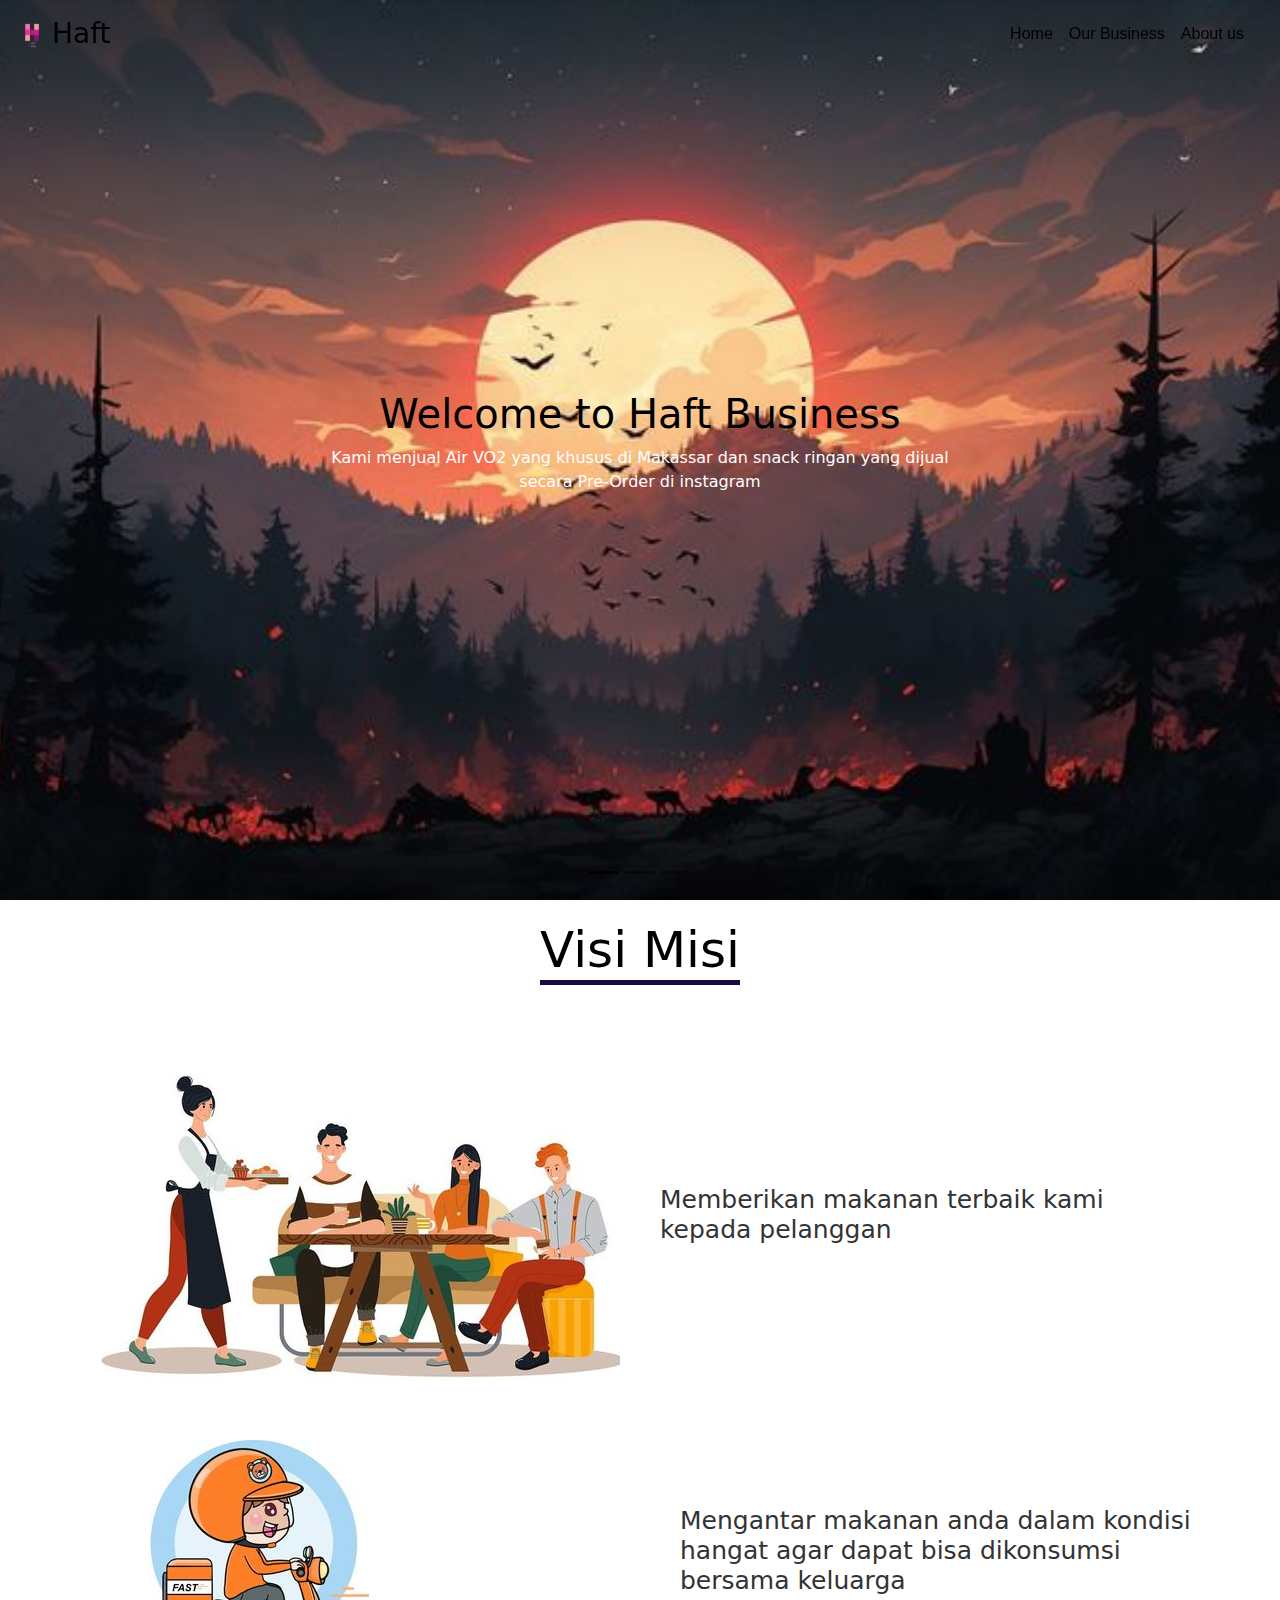
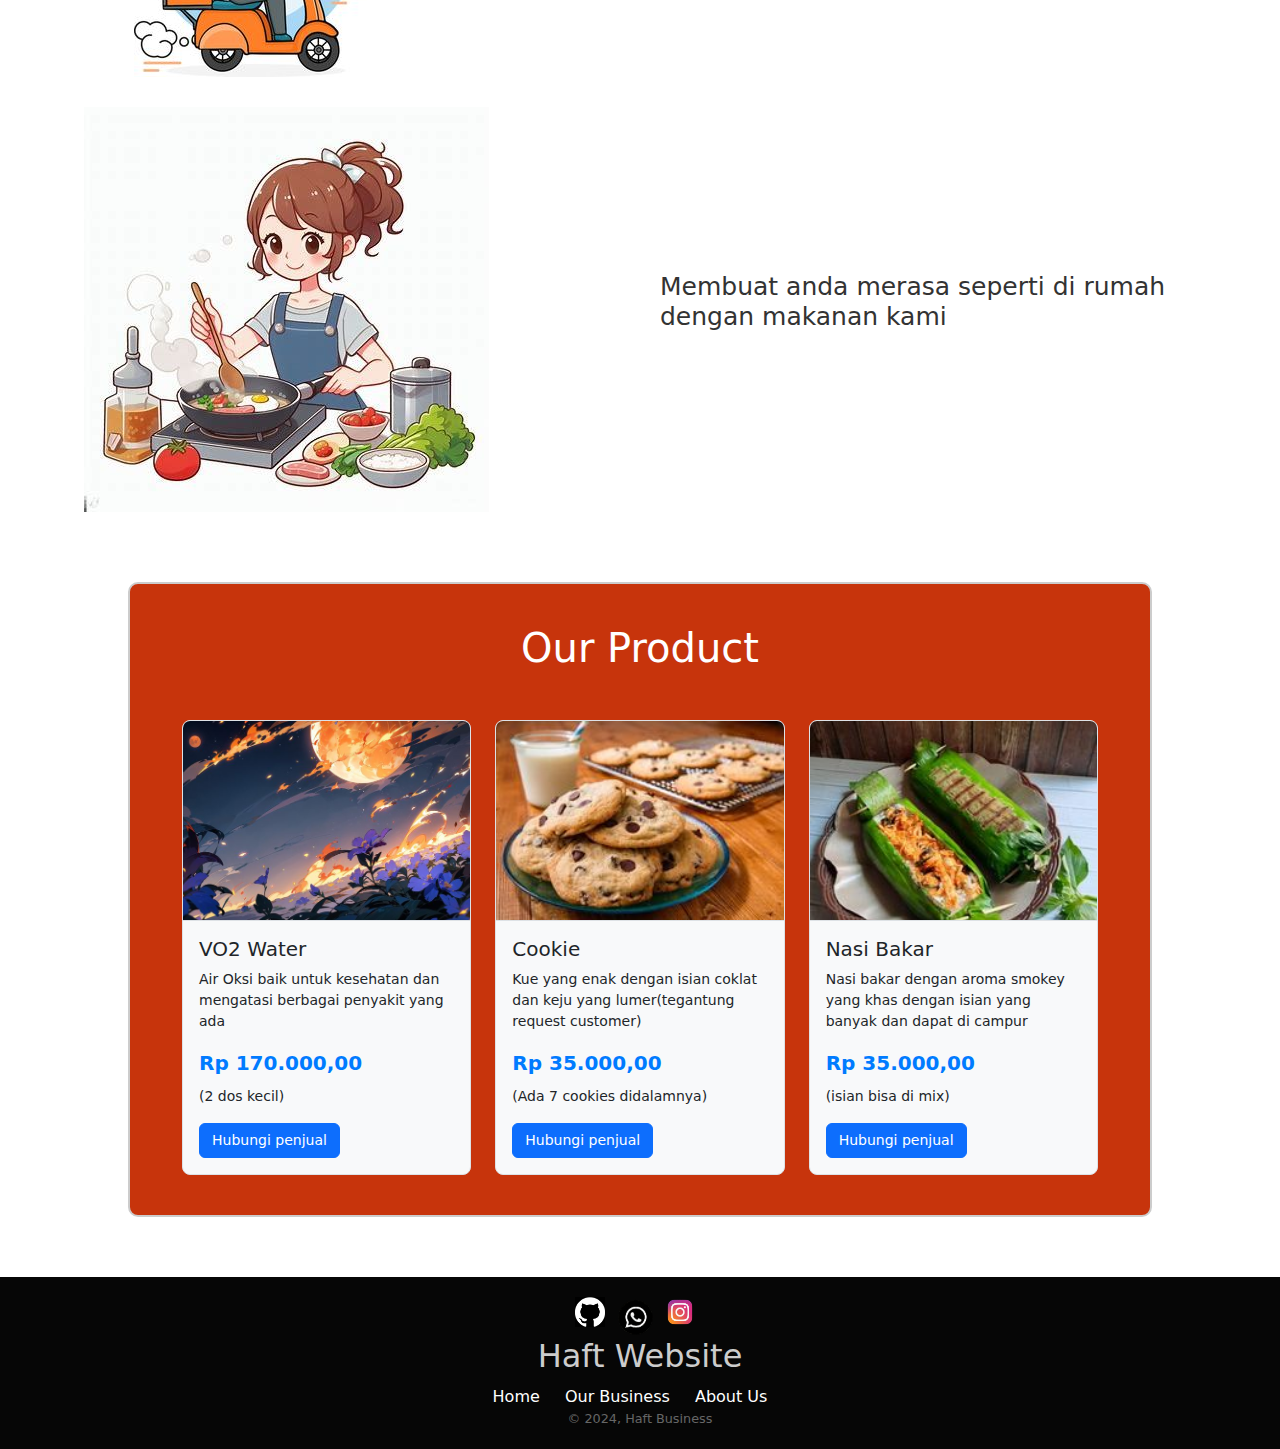
<file: index.html>
<!DOCTYPE html>
<html lang="en">
<head>
    <meta charset="UTF-8">
    <meta name="viewport" content="width=device-width, initial-scale=1.0">
    <title>HaFT Business</title>
    <link href="https://cdn.jsdelivr.net/npm/bootstrap@5.3.3/dist/css/bootstrap.min.css" rel="stylesheet" integrity="sha384-QWTKZyjpPEjISv5WaRU9OFeRpok6YctnYmDr5pNlyT2bRjXh0JMhjY6hW+ALEwIH" crossorigin="anonymous">
    <link rel="stylesheet" href="style.css">
</head>
<body>
  <!-- Navbat -->
<section class="head">
  <nav class="navbar fixed-top navbar-expand-lg navbar-dark">
    <div class="container-fluid">
      <img src="image/Haft-removebg-preview.png" alt="Haft" width="40px" height="50px">
      <a class="navbar-brand me-auto" href="index.html">Haft</a>
      <button class="navbar-toggler" type="button" data-bs-toggle="offcanvas" data-bs-target="#offcanvasNavbar" aria-controls="offcanvasNavbar">
        <span class="navbar-toggler-icon"></span>
      </button>
      <div class="offcanvas offcanvas-start" tabindex="-1" id="offcanvasNavbar" aria-labelledby="offcanvasNavbarLabel">
        <div class="offcanvas-header">
          <h5 class="offcanvas-title" id="offcanvasNavbarLabel">Menu</h5>
          <button type="button" class="btn-close" data-bs-dismiss="offcanvas" aria-label="Close"></button>
        </div>
        <div class="offcanvas-body">
          <ul class="navbar-nav justify-content-end flex-grow-1 pe-3">
            <li class="nav-item">
              <a class="nav-link active" aria-current="page" href="index.html">Home</a>
            </li>
            <li class="nav-item">
              <a class="nav-link active" href="Business.html">Our Business</a>
            </li>
            <li class="nav-item">
              <a class="nav-link active" href="about.html">About us</a>
            </li>
          </ul>
        </div>
      </div>
    </div>
  </nav>
</section>
  <!-- End Navbar -->

  <!-- Background Carousel -->
  <div id="carouselExampleAutoplaying" class="carousel slide" data-bs-ride="carousel">
    <div id="carouselExampleDark" class="carousel carousel-dark slide">
    <div class="carousel-indicators">
      <button type="button" data-bs-target="#carouselExampleDark" data-bs-slide-to="0" class="active" aria-current="true" aria-label="Slide 1"></button>
      <button type="button" data-bs-target="#carouselExampleDark" data-bs-slide-to="1" aria-label="Slide 2"></button>
      <button type="button" data-bs-target="#carouselExampleDark" data-bs-slide-to="2" aria-label="Slide 3"></button>
    </div>
    <div class="carousel-inner">
      <div class="carousel-item active"data-bs-interval="5000">
        <img src="image/wallpaper.jpeg" class="d-block w-100" >
        <div class="carousel-caption d-none d-md-block"></div>
        <div class="in-middle">
          <h1 class="text-black">Welcome to Haft Business</h1>
          <p class="text-white">Kami menjual Air VO2 yang khusus di Makassar dan snack ringan yang dijual secara Pre-Order di instagram</p>
        </div>
      </div>
      <div class="carousel-item" data-bs-interval="5000">
        <img src="image/download.jpeg" class="d-block w-100" >
        <div class="carousel-caption d-none d-md-block"></div>
        <div class="in-middle">
          <h1>Welcome to Haft Business</h1>
          <p>Kami menjual Air VO2 yang khusus di Makassar dan snack ringan yang dijual secara Pre-Order di instagram</p>
        </div>
      </div>
      <div class="carousel-item" data-bs-interval="5000">
        <img src="image/download (1).jpeg" class="d-block w-100">
        <div class="carousel-caption d-none d-md-block"></div>
        <div class="in-middle">
          <h1>Welcome to Haft Business</h1>
          <p>Kami menjual Air VO2 yang khusus di Makassar dan snack ringan yang dijual secara Pre-Order di instagram</p>
        </div>
      </div>
    </div>
  </div>
  </div>
  <!-- End Background -->

  <!-- Visi Misi -->
  <div class="header">
    <h1 class="text-center">Visi Misi</h1>
  </div>
      <div class="visimisi">
          <section class="nas">
            <div class="about-image">
              <img src="image/makaberama.jpg" alt="" srcset="">
            </div>
            <div class="about-content">
              <h3>Memberikan makanan terbaik kami kepada pelanggan</h3>
          </section>
        </div>
      <div class="visimisi2">
          <section class="mam">
            <div class="about-image2">
              <img src="image/driver.jpg" alt="" srcset="">
            </div>
            <div class="about-content2">
              <h3>Mengantar makanan anda dalam kondisi hangat agar dapat bisa dikonsumsi bersama keluarga</h3>
            </div>
          </section>
      </div>
      <div class="visimisi3">
          <section class="mau">
            <div class="about-image3">
              <img src="image/masak.jpeg" alt="" srcset="">
            </div>
            <div class="about-content3">
              <h3>Membuat anda merasa seperti di rumah dengan makanan kami</h3>
            </div>
          </section>
      </div>
  <!-- Visi Misi -->

  
  <!-- Card -->
    <div class="custom-background">
      <h1 class="text-white text-center">Our Product</h1>
      <div class="container mt-5">
        <div class="row row-cols-1 row-cols-md-3 g-4">
            <!-- Card 1 -->
            <div class="col">
                <div class="card custom-card">
                    <img src="image/download (1).jpeg" class="card-img-top" alt="...">
                    <div class="card-body">
                        <h5 class="card-title">VO2 Water</h5>
                        <p class="card-text">Air Oksi baik untuk kesehatan dan mengatasi berbagai penyakit yang ada</p>
                        <p class="card-price">Rp 170.000,00</p><p>(2 dos kecil)</p>
                        <a href="https://wa.me/+6281342496151" class="btn btn-primary">Hubungi penjual</a>
                    </div>
                </div>
            </div>
            <!-- Card 2 -->
            <div class="col">
                <div class="card custom-card">
                    <img src="image/cookiee.jpg" class="card-img-top" alt="...">
                    <div class="card-body">
                        <h5 class="card-title">Cookie</h5>
                        <p class="card-text">Kue yang enak dengan isian coklat dan keju yang lumer(tegantung request customer)</p>
                        <p class="card-price">Rp 35.000,00</p> <p>(Ada 7 cookies didalamnya)</p>
                        <a href="https://wa.me/+6281342496151" class="btn btn-primary">Hubungi penjual</a>
                    </div>
                </div>
            </div>
            <!-- Card 3 -->
            <div class="col">
                <div class="card custom-card">
                    <img src="image/nasi bakar.jpg" class="card-img-top" alt="...">
                    <div class="card-body">
                        <h5 class="card-title">Nasi Bakar</h5>
                        <p class="card-text">Nasi bakar dengan aroma smokey yang khas dengan isian yang banyak dan dapat di campur</p>
                        <p class="card-price">Rp 35.000,00</p><p>(isian bisa di mix)</p>
                        <a href="https://wa.me/+6281342496151" class="btn btn-primary">Hubungi penjual</a>
                    </div>
                </div>
            </div>
        </div>
      </div>
    </div>
    <!-- end Card -->

    <!-- Footer class -->
    <footer class="footer">
      <div class="social-icons">
        <a href="https://github.com/Roczantya"><img src="image/images.png" alt="Roczantya GitHub" style="width: 30px; height: 30px;"></a>
        <a href="https://wa.me/+6281342496151"><img src="image/1713406933570-Standard.png" alt="WhatsApp" style="width: 40px; height: 40px;"></a>
        <a href="https://www.instagram.com/fannya145/"><img src="image/download__2_-removebg-preview.png" alt="Instagram" style="width: 30px; height: 30px;"></a>
      </div>
      <nav class="desc">
        <h1 class="website-title">Haft Website</h1>
        <ul>
          <li><a href="index.html">Home</a></li>
          <li><a href="Business.html">Our Business</a></li>
          <li><a href="about.html">About Us</a></li>
        </ul>
        <p>&copy; 2024, Haft Business</p>
      </nav>
    </footer>
  <!-- End Footer -->

<!-- Boostrap -->
    <script src="https://cdn.jsdelivr.net/npm/bootstrap@5.3.3/dist/js/bootstrap.bundle.min.js" integrity="sha384-YvpcrYf0tY3lHB60NNkmXc5s9fDVZLESaAA55NDzOxhy9GkcIdslK1eN7N6jIeHz" crossorigin="anonymous"></script>

</body>
</html>
</file>
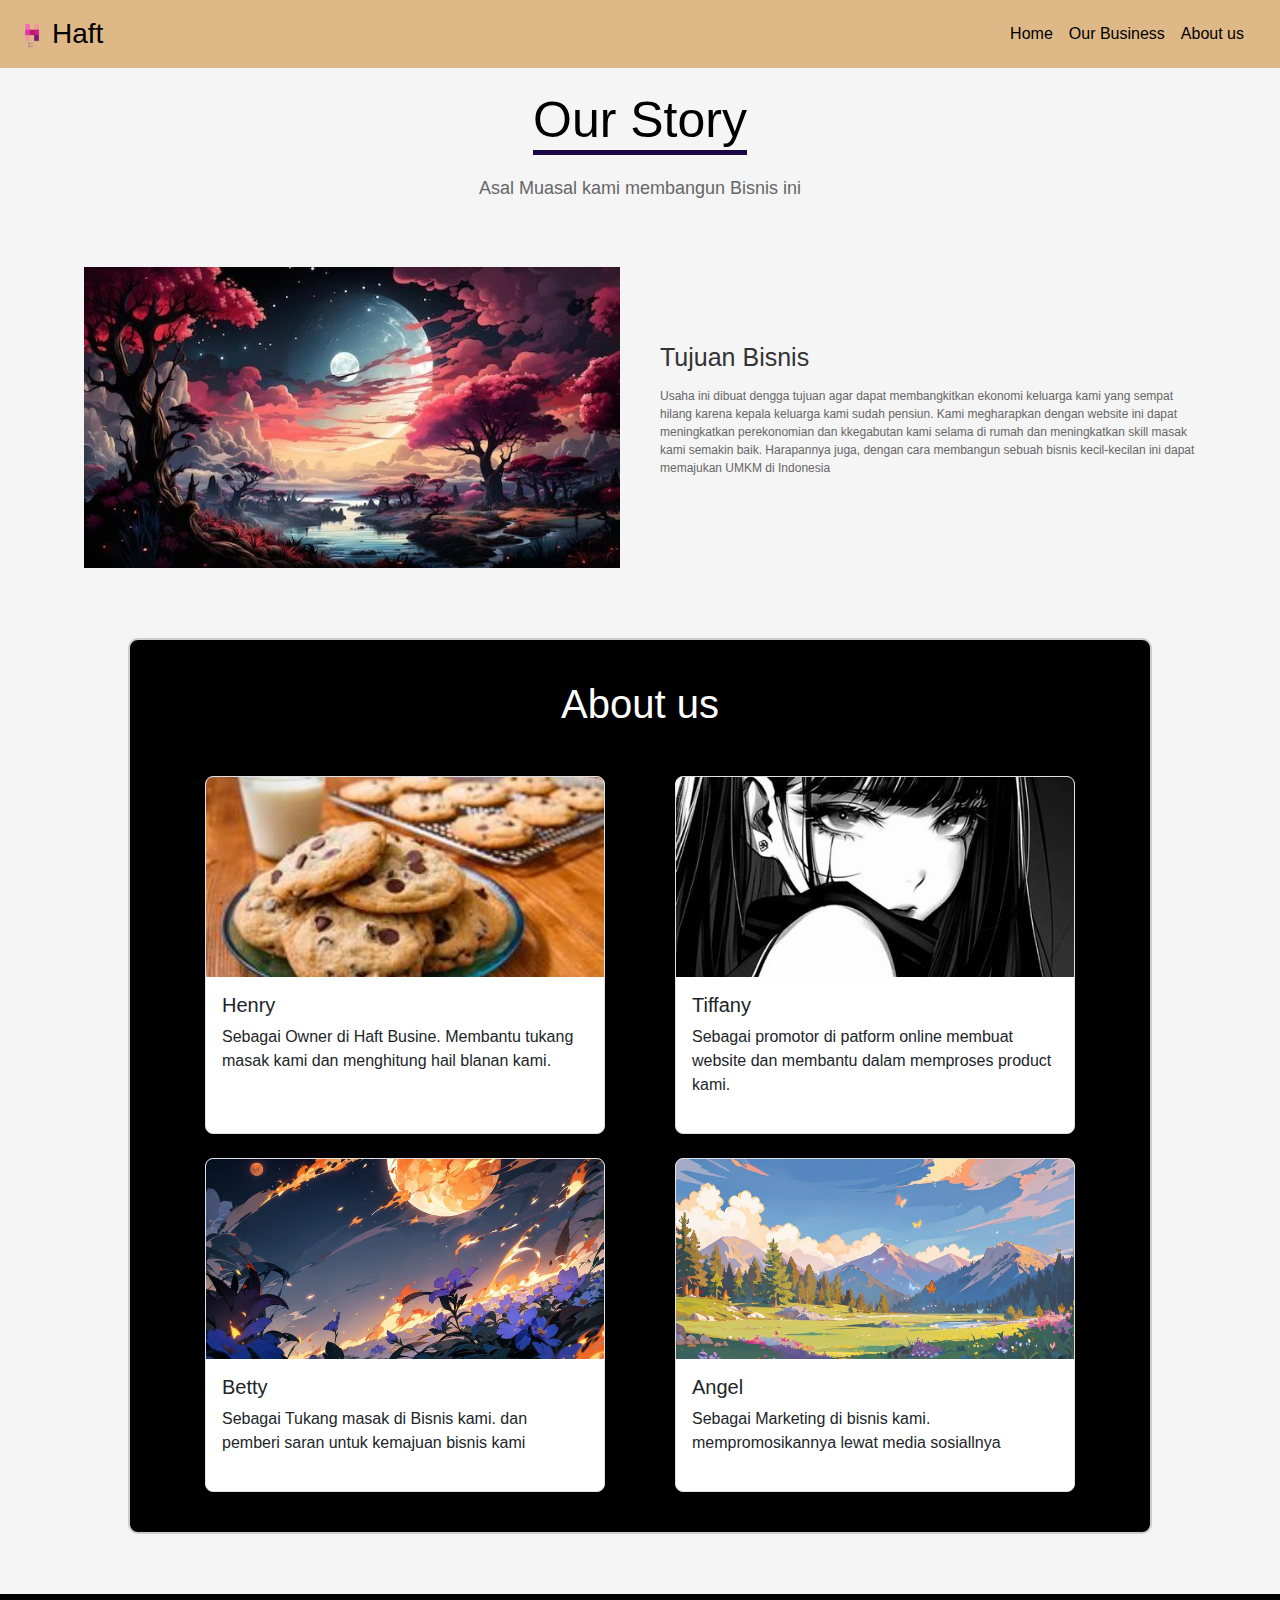
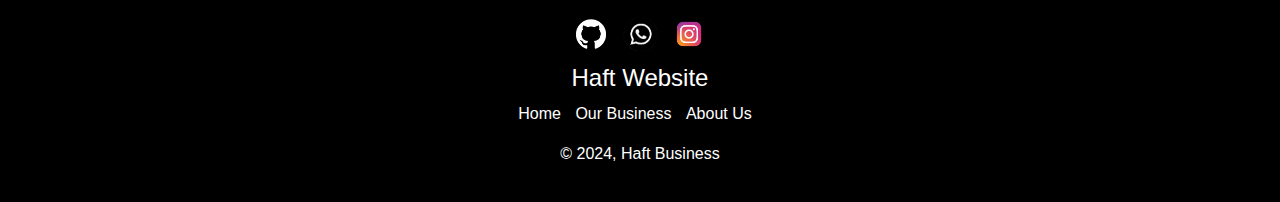
<file: about.html>
<!DOCTYPE html>
<html lang="en">
<head>
    <meta charset="UTF-8">
    <meta name="viewport" content="width=device-width, initial-scale=1.0">
    <title>About Us</title>
    <link href="https://cdn.jsdelivr.net/npm/bootstrap@5.3.3/dist/css/bootstrap.min.css" rel="stylesheet" integrity="sha384-QWTKZyjpPEjISv5WaRU9OFeRpok6YctnYmDr5pNlyT2bRjXh0JMhjY6hW+ALEwIH" crossorigin="anonymous">
    <link rel="stylesheet" href="style1.css">
</head>
<body>
  <!-- NAvbar -->
  <section class="head">
    <nav class="navbar fixed-top navbar-expand-lg navbar-dark">
      <div class="container-fluid">
        <img src="image/Haft-removebg-preview.png" alt="Haft" width="40px" height="50px">
        <a class="navbar-brand me-auto" href="index.html">Haft</a>
        <button class="navbar-toggler" type="button" data-bs-toggle="offcanvas" data-bs-target="#offcanvasNavbar" aria-controls="offcanvasNavbar">
          <span class="navbar-toggler-icon"></span>
        </button>
        <div class="offcanvas offcanvas-start" tabindex="-1" id="offcanvasNavbar" aria-labelledby="offcanvasNavbarLabel">
          <div class="offcanvas-header">
            <h5 class="offcanvas-title" id="offcanvasNavbarLabel">Menu</h5>
            <button type="button" class="btn-close" data-bs-dismiss="offcanvas" aria-label="Close"></button>
          </div>
          <div class="offcanvas-body">
            <ul class="navbar-nav justify-content-end flex-grow-1 pe-3">
              <li class="nav-item">
                <a class="nav-link active" aria-current="page" href="index.html">Home</a>
              </li>
              <li class="nav-item">
                <a class="nav-link active" href="Business.html">Our Business</a>
              </li>
              <li class="nav-item">
                <a class="nav-link active" href="about.html">About us</a>
              </li>
            </ul>
          </div>
        </div>
      </div>
    </nav>
  </section>
  <!-- Navbar -->
  <div class="Heading">
    <h1>Our Story</h1>
    <p>Asal Muasal kami membangun Bisnis ini</p>
  </div>
  <div class="ter">
    <section class="nar">
      <div class="about-image">
        <img src="image/download (3).jpeg" alt="" srcset="">
      </div>
      <div class="about-content">
        <h2>Tujuan Bisnis</h2>
        <p>Usaha ini dibuat dengga tujuan agar dapat membangkitkan ekonomi keluarga kami yang sempat hilang karena kepala keluarga kami sudah pensiun. 
          Kami megharapkan dengan website ini dapat meningkatkan perekonomian dan kkegabutan kami selama di rumah dan meningkatkan skill masak kami semakin baik.
          Harapannya juga, dengan cara membangun sebuah bisnis kecil-kecilan ini dapat memajukan UMKM di Indonesia</p>
      </div>
    </section>
  </div>
  <!-- Our Story -->

  <!-- Our Story -->
  <!-- Card About us -->
  <div class="custom-background">
    <h1 class="text-white text-center">About us</h1>
    <div class="container mt-5">
      <div class="row row-cols-1 row-cols-md-2 g-4">
        <div class="col">
          <div class="card custom-card">
            <img src="image/cookiee.jpg" class="card-img-top" alt="...">
            <div class="card-body">
              <h5 class="card-title">Henry</h5>
              <p class="card-text">Sebagai Owner di Haft Busine. Membantu tukang masak kami dan menghitung hail blanan kami.</p>
            </div>
          </div>
        </div>
        <div class="col">
          <div class="card custom-card">
            <img src="image/Tiffany.jpg" class="card-img-top" alt="...">
            <div class="card-body">
              <h5 class="card-title">Tiffany</h5>
              <p class="card-text">Sebagai promotor di patform online membuat website dan membantu dalam memproses product kami.</p>
            </div>
          </div>
        </div>
        <div class="col">
          <div class="card custom-card">
            <img src="image/download (1).jpeg" class="card-img-top" alt="...">
            <div class="card-body">
              <h5 class="card-title">Betty</h5>
              <p class="card-text">Sebagai Tukang masak di Bisnis kami. dan pemberi saran untuk kemajuan bisnis kami</p>
            </div>
          </div>
        </div>
        <div class="col">
          <div class="card custom-card">
            <img src="image/download.jpeg" class="card-img-top" alt="...">
            <div class="card-body">
              <h5 class="card-title">Angel</h5>
              <p class="card-text">Sebagai Marketing di bisnis kami. mempromosikannya lewat media sosiallnya</p>
            </div>
          </div>
        </div>
      </div>
    </div>
  </div>

  <footer class="footer">
    <div class="social-icons">
      <a href="https://github.com/Roczantya"><img src="image/images.png" alt="Roczantya GitHub" style="width: 30px; height: 30px;"></a>
      <a href="https://wa.me/+6281342496151"><img src="image/1713406933570-Standard.png" alt="WhatsApp" style="width: 40px; height: 40px;"></a>
      <a href="https://www.instagram.com/fannya145/"><img src="image/download__2_-removebg-preview.png" alt="Instagram" style="width: 30px; height: 30px;"></a>
    </div>
    <nav class="desc">
      <h1 class="website-title">Haft Website</h1>
      <ul>
        <li><a href="index.html">Home</a></li>
        <li><a href="Business.html">Our Business</a></li>
        <li><a href="about.html">About Us</a></li>
      </ul>
      <p>&copy; 2024, Haft Business</p>
    </nav>
  </footer>
      <script src="https://cdn.jsdelivr.net/npm/bootstrap@5.3.3/dist/js/bootstrap.bundle.min.js" integrity="sha384-YvpcrYf0tY3lHB60NNkmXc5s9fDVZLESaAA55NDzOxhy9GkcIdslK1eN7N6jIeHz" crossorigin="anonymous"></script>

      
</body>
</html>
</file>
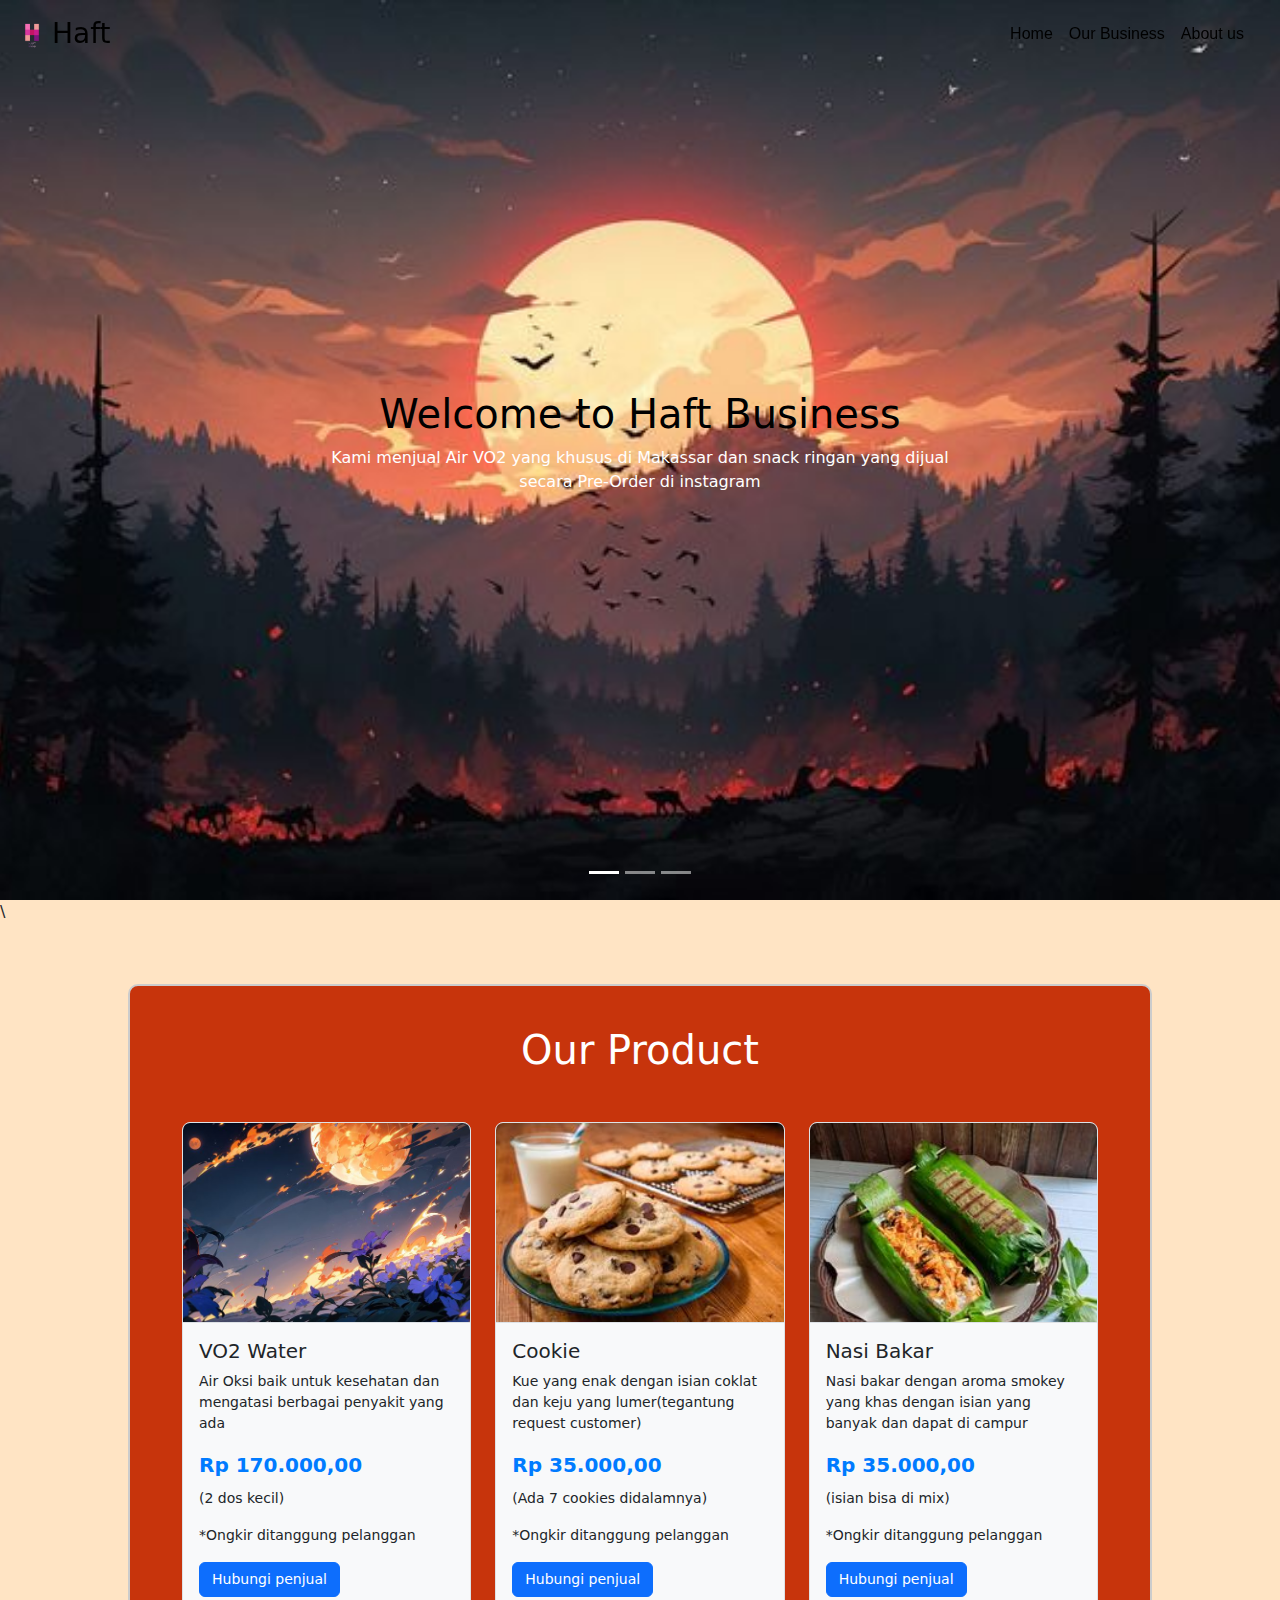
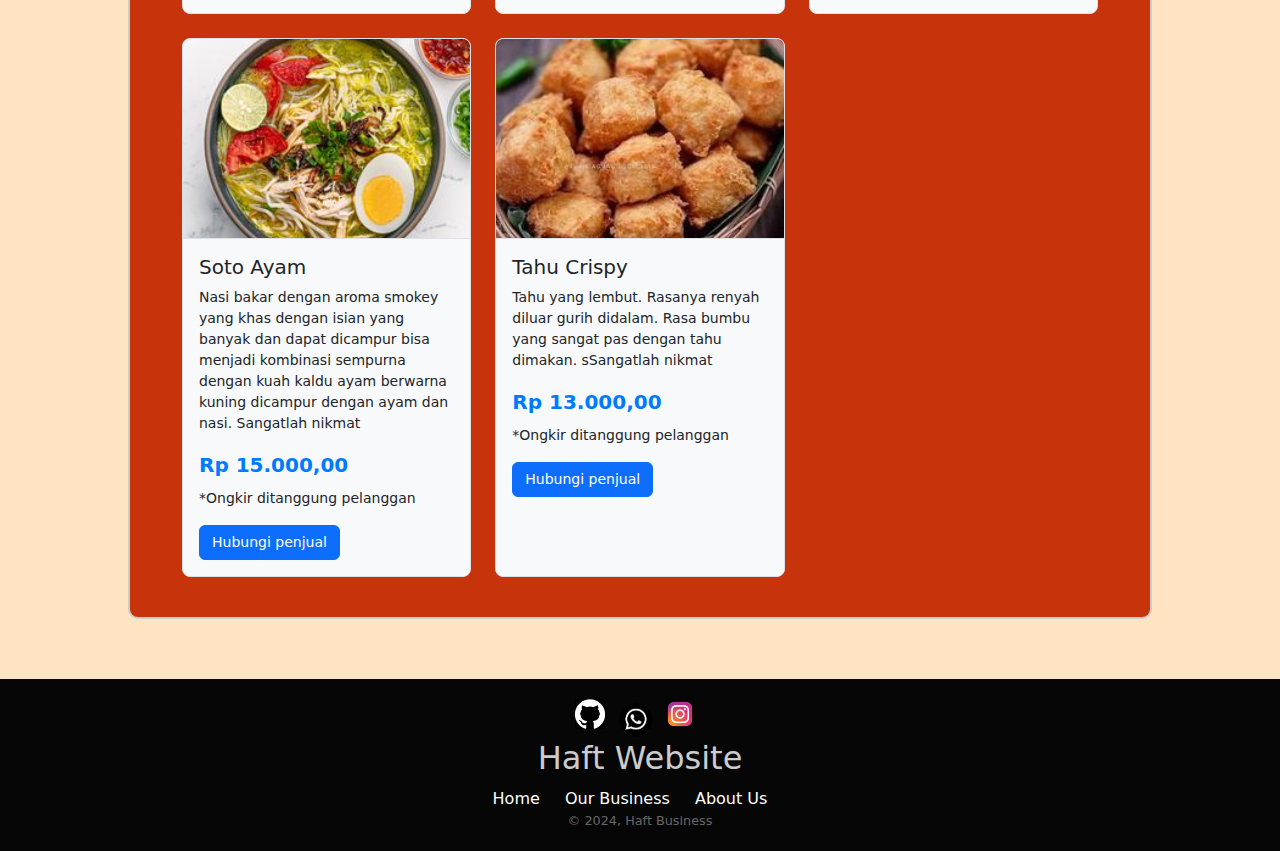
<file: Business.html>
<!DOCTYPE html>
<html lang="en">
<head>
    <meta charset="UTF-8">
    <meta name="viewport" content="width=device-width, initial-scale=1.0">
    <title>Business</title>
    <link href="https://cdn.jsdelivr.net/npm/bootstrap@5.3.3/dist/css/bootstrap.min.css" rel="stylesheet" integrity="sha384-QWTKZyjpPEjISv5WaRU9OFeRpok6YctnYmDr5pNlyT2bRjXh0JMhjY6hW+ALEwIH" crossorigin="anonymous">
    <link rel="stylesheet" href="style.css">
    
</head>
<style>
  body{
    background-color: bisque;
  }
</style>
<body>

  <!-- Navbar -->
  <section class="head">
    <nav class="navbar fixed-top navbar-expand-lg navbar-dark">
      <div class="container-fluid">
        <img src="image/Haft-removebg-preview.png" alt="Haft" width="40px" height="50px">
        <a class="navbar-brand me-auto" href="index.html">Haft</a>
        <button class="navbar-toggler" type="button" data-bs-toggle="offcanvas" data-bs-target="#offcanvasNavbar" aria-controls="offcanvasNavbar">
          <span class="navbar-toggler-icon"></span>
        </button>
        <div class="offcanvas offcanvas-start" tabindex="-1" id="offcanvasNavbar" aria-labelledby="offcanvasNavbarLabel">
          <div class="offcanvas-header">
            <h5 class="offcanvas-title" id="offcanvasNavbarLabel">Menu</h5>
            <button type="button" class="btn-close" data-bs-dismiss="offcanvas" aria-label="Close"></button>
          </div>
          <div class="offcanvas-body">
            <ul class="navbar-nav justify-content-end flex-grow-1 pe-3">
              <li class="nav-item">
                <a class="nav-link active" aria-current="page" href="index.html">Home</a>
              </li>
              <li class="nav-item">
                <a class="nav-link active" href="Business.html">Our Business</a>
              </li>
              <li class="nav-item">
                <a class="nav-link active" href="about.html">About us</a>
              </li>
            </ul>
          </div>
        </div>
      </div>
    </nav>
  </section>
  <!-- End Navbar -->

  <!-- BackGrond Carousel -->
  <div id="carouselExampleAutoplaying" class="carousel slide" data-bs-ride="carousel">
    <div class="carousel-indicators">
      <button type="button" data-bs-target="#carouselExampleDark" data-bs-slide-to="0" class="active" aria-current="true" aria-label="Slide 1"></button>
      <button type="button" data-bs-target="#carouselExampleDark" data-bs-slide-to="1" aria-label="Slide 2"></button>
      <button type="button" data-bs-target="#carouselExampleDark" data-bs-slide-to="2" aria-label="Slide 3"></button>
    </div>
    <div class="carousel-inner">
      <div class="carousel-item active"data-bs-interval="5000">
        <img src="image/wallpaper.jpeg" class="d-block w-100" >
        <div class="carousel-caption d-none d-md-block"></div>
        <div class="in-middle">
          <h1 class="text-black">Welcome to Haft Business</h1>
          <p class="text-white">Kami menjual Air VO2 yang khusus di Makassar dan snack ringan yang dijual secara Pre-Order di instagram</p>
        </div>
      </div>
      <div class="carousel-item" data-bs-interval="5000">
        <img src="image/download.jpeg" class="d-block w-100" >
        <div class="carousel-caption d-none d-md-block"></div>
        <div class="in-middle">
          <h1>Welcome to Haft Business</h1>
          <p>Kami menjual Air VO2 yang khusus di Makassar dan snack ringan yang dijual secara Pre-Order di instagram</p>
        </div>
      </div>
      <div class="carousel-item" data-bs-interval="5000">
        <img src="image/download (1).jpeg" class="d-block w-100">
        <div class="carousel-caption d-none d-md-block"></div>
        <div class="in-middle">
          <h1>Welcome to Haft Business</h1>
          <p>Kami menjual Air VO2 yang khusus di Makassar dan snack ringan yang dijual secara Pre-Order di instagram</p>
        </div>
      </div>
    </div>
    
  </div>
   
<!-- End BackGround -->
      
     <!-- Card -->\
    <div class="custom-background">
    <h1 class="text-white text-center">Our Product</h1>
     <div class="container mt-5">
        <div class="row row-cols-1 row-cols-md-3 g-4">
            <!-- Card 1 -->
            <div class="col">
                <div class="card custom-card">
                    <img src="image/download (1).jpeg" class="card-img-top" alt="...">
                    <div class="card-body">
                        <h5 class="card-title">VO2 Water</h5>
                        <p class="card-text">Air Oksi baik untuk kesehatan dan mengatasi berbagai penyakit yang ada</p>
                        <p class="card-price">Rp 170.000,00</p>
                        <p>(2 dos kecil)</p>
                        <p class="text-red">*Ongkir ditanggung pelanggan</p>

                        <a href="https://wa.me/+6281342496151" class="btn btn-primary">Hubungi penjual</a>
                    </div>
                </div>
            </div>
            <!-- Card 2 -->
            <div class="col">
                <div class="card custom-card">
                    <img src="image/cookiee.jpg" class="card-img-top" alt="...">
                    <div class="card-body">
                        <h5 class="card-title">Cookie</h5>
                        <p class="card-text">Kue yang enak dengan isian coklat dan keju yang lumer(tegantung request customer)</p>
                        <p class="card-price">Rp 35.000,00</p> <p>(Ada 7 cookies didalamnya)</p>
                        <p class="text-red">*Ongkir ditanggung pelanggan</p>
                        <a href="https://wa.me/+6281342496151" class="btn btn-primary">Hubungi penjual</a>
                    </div>
                </div>
            </div>
            <!-- Card 3 -->
            <div class="col">
                <div class="card custom-card">
                    <img src="image/nasi bakar.jpg" class="card-img-top" alt="...">
                    <div class="card-body">
                        <h5 class="card-title">Nasi Bakar</h5>
                        <p class="card-text">Nasi bakar dengan aroma smokey yang khas dengan isian yang banyak dan dapat di campur</p>
                        <p class="card-price">Rp 35.000,00</p>
                        <p>(isian bisa di mix)</p>
                        <p class="text-red">*Ongkir ditanggung pelanggan</p>
                        <a href="https://wa.me/+6281342496151" class="btn btn-primary">Hubungi penjual</a>
                    </div>
                </div>
            </div>
            <!-- Card 4 -->
            <div class="col">
              <div class="card custom-card">
                  <img src="image/soto ayam.jpg" class="card-img-top" alt="...">
                  <div class="card-body">
                      <h5 class="card-title">Soto Ayam</h5>
                      <p class="card-text">Nasi bakar dengan aroma smokey yang khas dengan isian yang banyak dan dapat dicampur 
                        bisa menjadi kombinasi sempurna dengan kuah kaldu ayam berwarna kuning dicampur dengan ayam dan nasi. Sangatlah nikmat</p>
                      <p class="card-price">Rp 15.000,00</p>
                      <p class="text-red">*Ongkir ditanggung pelanggan</p>
                      <a href="https://wa.me/+6281342496151" class="btn btn-primary">Hubungi penjual</a>
                  </div>
              </div>
          </div>
          <div class="col">
            <div class="card custom-card">
                <img src="image/tahu crispy.jpg" class="card-img-top" alt="...">
                <div class="card-body">
                    <h5 class="card-title">Tahu Crispy</h5>
                    <p class="card-text">Tahu yang lembut. Rasanya renyah diluar gurih didalam. Rasa bumbu yang sangat pas dengan tahu dimakan. sSangatlah nikmat</p>
                    <p class="card-price">Rp 13.000,00</p>
                    <p class="text-red">*Ongkir ditanggung pelanggan</p>
                    <a href="https://wa.me/+6281342496151" class="btn btn-primary">Hubungi penjual</a>
                </div>
            </div>
        </div>
        </div>
      </div>
  </div>
  <!-- end Card -->






  <footer class="footer">
    <div class="social-icons">
      <a href="https://github.com/Roczantya"><img src="image/images.png" alt="Roczantya GitHub" style="width: 30px; height: 30px;"></a>
      <a href="https://wa.me/+6281342496151"><img src="image/1713406933570-Standard.png" alt="WhatsApp" style="width: 40px; height: 40px;"></a>
      <a href="https://www.instagram.com/fannya145/"><img src="image/download__2_-removebg-preview.png" alt="Instagram" style="width: 30px; height: 30px;"></a>
    </div>
    <nav class="desc">
      <h1 class="website-title">Haft Website</h1>
      <ul>
        <li><a href="index.html">Home</a></li>
        <li><a href="Business.html">Our Business</a></li>
        <li><a href="about.html">About Us</a></li>
      </ul>
      <p>&copy; 2024, Haft Business</p>
    </nav>
  </footer>

      <script src="https://cdn.jsdelivr.net/npm/bootstrap@5.3.3/dist/js/bootstrap.bundle.min.js" integrity="sha384-YvpcrYf0tY3lHB60NNkmXc5s9fDVZLESaAA55NDzOxhy9GkcIdslK1eN7N6jIeHz" crossorigin="anonymous"></script>

      
</body>
</html>
</file>
<file: style.css>
/* Atur ukuran font untuk memastikan konsistensi di seluruh halaman */
body {
    font-size: 16px; /* Atur ukuran font utama */
    line-height: 1.5; /* Atur jarak baris (line-height) */
}
/* navbar */
/* Base navbar styles */
.navbar {
    background-color: transparent;
    border: none;
    box-shadow: none;
    position: fixed;
    width: 100%;
    top: 0;
    left: 0;
    z-index: 1000; /* Ensure navbar is above other content */
}

.navbar-brand {
    font-weight: 500;
    color: black;
    font-size: 1.75rem; /* Adjust font size for desktop */
}

.navbar-dark .navbar-nav .nav-link {
    color: black;
    font-size: medium;
    font-family: 'Franklin Gothic Medium', 'Arial Narrow', Arial, sans-serif;
}

/* Off-canvas menu styles */
.off-canvas-menu {
    position: fixed;
    top: 0;
    bottom: 0;
    left: -100%; /* Start off-screen */
    width: 250px; /* Width of the off-canvas menu */
    background-color: #333;
    transition: right 0.3s ease; /* Smooth transition for sliding in/out */
    z-index: 999; /* Slightly below the navbar to allow overlay */
}

/* Media queries for mobile devices */
@media (max-width: 300px) {
    .navbar {
        position: fixed; /* Keep navbar fixed on top */
    }

    .navbar-brand {
        font-size: 1.5rem; /* Smaller font size for mobile */
    }

    .navbar-toggler {
        display: block; /* Show toggle button on mobile */
        cursor: pointer;
    }

    .navbar-nav {
        display: none; /* Hide navbar links initially on mobile */
    }

    .nav-active .off-canvas-menu {
        right:  0; /* Slide in the off-canvas menu */
    }
}

/* navbar */

.carousel-item {
    height: 100vh; /* Set tinggi carousel sesuai dengan tinggi viewport */
}

.carousel-item img {
    object-fit: cover; /* Biarkan gambar mengisi area carousel */
    height: 100%; /* Tinggi gambar sesuai dengan tinggi carousel */
    width: 100%; /* Lebar gambar mengikuti lebar carousel */
}

.in-middle {
    position: absolute;
    color: white; /* Ubah warna teks menjadi putih */
    top: 50%; /* Position at vertical center of parent */
    left: 50%; /* Position at horizontal center of parent */
    transform: translate(-50%, -50%); /* Move back by half of own width and height */
    text-align: center; /* Center text horizontally */
}

/* visi misi */
.header{
    width: 90%;
    display: flex;
    justify-content: center;
    align-items: center;
    flex-direction: column;
    text-align: center;
    margin: 20px auto;
}

.header h1{
    font-size: 50px;
    color:black;
    margin-bottom: 25px;
    position: relative;
    
}
/* visi 1 */

.header h1::after{
    content: "";
    position: absolute;
    width: 100%;
    height: 5px;
    display: block;
    margin: 0 auto;
    background-color: rgb(25, 8, 65);
}

.visimisi{
    width: 90%;
    margin: 0 auto;
    padding: 10px 20px;
}

.nas{
    display: flex;
    justify-content:space-between ;
    align-items: center;
    flex-wrap: wrap;
}

.about-image{
    flex: 1;
    margin-right: 40px;
    overflow: hidden;
}

.about-image img{
    max-width: 800%;
    height: auto;
    display: block;
    transition: 0.5s ease;
}

.about-image:hover img{
    transform: scale(1.2);
}

.about-content {
    flex: 1;
}

.about-content h3{
    font-size: 25px;
    margin-bottom: 15px;
    color: #333;
}

/* visi 2 */
.visimisi2{
    width: 90%;
    margin: 0 auto;
    padding: 20px 10px;
}

.mam{
    display: flex;
    justify-content:space-between ;
    margin: 0 auto;
    align-items: center;
    flex-wrap: wrap;
}

.about-image2{
    flex: 0 0 50%;
    padding: 0 20px;
    margin-left: 40px;
    overflow: hidden;
    flex-wrap: wrap;
}

.about-image2 img{
    max-width: 800%;
    height: auto;
    display: block;
    transition: 0.5s ease;
}

.about-image2:hover img{
    transform: scale(1.2);
}

.about-content2 {
    flex: 1;
}
.about-content2 h3{
    font-size: 25px;
    margin-bottom: 15px;
    color: #333;
}
/* visi 2 */

/* visi 3 */
.visimisi3{
    width: 90%;
    margin: 0 auto;
    padding: 10px 20px;
}

.mau{
    display: flex;
    justify-content:space-between ;
    align-items: center;
    flex-wrap: wrap;
}

.about-image3{
    flex: 1;
    margin-right: 40px;
    overflow: hidden;
}

.about-image3 img{
    max-width: 800%;
    height: auto;
    display: block;
    transition: 0.5s ease;
}

.about-image3:hover img{
    transform: scale(1.2);
}

.about-content3 {
    flex: 1;
}
.about-content3 h3{
    font-size: 25px;
    margin-bottom: 15px;
    color: #333;
}
/* visi 3 */

/* card */
.custom-background{
    width: 80%; /* Lebar frame luar */
    margin: 60px auto; /* Posisi frame luar di tengah halaman */
    padding: 40px;
    font-size: 14px;
    border: 2px solid #ccc; /* Border untuk frame luar */
    border-radius: 10px;
    box-shadow: #666 solid #060606;
    background-color: rgb(199, 52, 12); /* Warna latar belakang frame luar */
}

.custom-card {
    height: 100%; /* Ensure each card occupies full height of parent */
    display: flex;
    flex-direction: column;
    justify-content: space-between;
    background-color: #f8f9fa; /* Set a light background color */
    border: 1px solid #dee2e6; /* Add a subtle border */
    border-radius: 8px; /* Add rounded corners */
    overflow: hidden; /* Hide overflow content */
}
.custom-card p{
    font-size: 14px;
}
.bgger{
    font-family: Arial, Helvetica, sans-serif;
    text-align: center;
    padding-top: 20px;
    font-weight: bold;
    
}
.custom-card .card-img-top {
    object-fit: cover; /* Ensure images cover entire card */
    height: 200px; /* Set a fixed height for card images */
    border-bottom: 1px solid #dee2e6; /* Add border below image */
    
}

.custom-card .card-body {
    padding: 1rem; /* Add padding inside card body */
}

.custom-card .card-title {
    font-size: 1.25rem; /* Increase title font size */
    margin-bottom: 0.5rem; /* Add spacing below title */
}

.custom-card .card-text {
    font-size: 0.875rem; /* Adjust text font size */
}

.custom-card .card-price {
    font-size: 1.25rem; /* Ukuran font untuk harga */
    font-weight: bold; /* Tekanan tebal pada harga */
    color: #007bff; /* Warna biru untuk harga (sesuaikan dengan preferensi warna Anda) */
    margin-bottom: 0.5rem; /* Spasi bawah di antara teks harga dan tombol */
}

.custom-card .btn-primary {
    font-size: 0.875rem; /* Adjust button font size */
}

* {box-sizing: border-box}

/* card */
footer {
    background-color: #060606;  /* Example background color */
    padding: 20px;
    display: flex;  /* Arrange content vertically */
    flex-direction: column;  /* Stack content top-to-bottom */
    align-items: center;  /* Vertically center content */
}

.social-icons {
    display: flex;  /* Arrange icons horizontally */
}

.social-icons img {
    margin-right: 10px;  /* Add spacing between icons */
}

.website-title {
    font-size: 2em;  /* Adjust font size as needed */
    margin-bottom: 10px;  /* Add spacing below title */
    text-align: center;
    color:#ccc;
}

.desc ul {
    list-style: none;  /* Remove default bullet points */
    margin: 0;  /* Remove default list margins */
    padding: 0;  /* Remove default list padding */
}

.desc ul li {
    display: inline-block;  /* Keep list items on the same line */
    margin-right: 20px;  /* Add spacing between links */
}

.desc p {
    margin: 0;  /* Remove default paragraph margins */
    font-size: 0.8em;  /* Adjust font size as needed */
    color: #666; 
    text-align: center; /* Example text color */
}

/* Style for links */
footer a {
    color: white;  /* Set text color to white */
    text-decoration: none;  /* Remove underline */
    transition: color 0.3s ease;  /* Add smooth transition on hover */
    background-color: #060606;
}

/* Hover effect for links */
footer a:hover {
    color: black;  /* Change text color on hover */
}
</file>
<file: style1.css>
body {
    font-family: 'Franklin Gothic Medium', 'Arial Narrow', Arial, sans-serif;
    background-color: #f5f5f5;
    box-sizing: border-box;
    margin: 0px;
    padding: 0px;
    font-size: 16px; /* Atur ukuran font utama */
    line-height: 1.5;
}
.navbar {
    background-color: burlywood;
    border: none;
    box-shadow: none;
    position: fixed;
    width: 100%;
    top: 0;
    left: 0;
    z-index: 1000; /* Ensure navbar is above other content */
}

.navbar-brand {
    font-weight: 500;
    color: black;
    font-size: 1.75rem; /* Adjust font size for desktop */
}

.navbar-dark .navbar-nav .nav-link {
    color: black;
    font-size: medium;
    font-family: 'Franklin Gothic Medium', 'Arial Narrow', Arial, sans-serif;
}

/* Off-canvas menu styles */
.off-canvas-menu {
    position: fixed;
    top: 0;
    bottom: 0;
    right: -100%; /* Start off-screen */
    width: 250px; /* Width of the off-canvas menu */
    background-color: #333;
    transition: right 0.3s ease; /* Smooth transition for sliding in/out */
    z-index: 999; /* Slightly below the navbar to allow overlay */
}

/* Media queries for mobile devices */
@media (max-width: 300px) {
    .navbar {
        position: fixed; /* Keep navbar fixed on top */
    }

    .navbar-brand {
        font-size: 1.5rem; /* Smaller font size for mobile */
    }

    .navbar-toggler {
        display: block; /* Show toggle button on mobile */
        cursor: pointer;
    }

    .navbar-nav {
        display: none; /* Hide navbar links initially on mobile */
    }

    .nav-active .off-canvas-menu {
        right: 0; /* Slide in the off-canvas menu */
    }
}

.Heading{
    width: 90%;
    display: flex;
    justify-content: center;
    align-items: center;
    flex-direction: column;
    text-align: center;
    margin: 20px auto;
}

.Heading h1{
    font-size: 50px;
    color:black;
    margin-bottom: 25px;
    position: relative;
}

.Heading h1::after{
    content: "";
    position: absolute;
    width: 100%;
    height: 5px;
    display: block;
    margin: 0 auto;
    background-color: rgb(25, 8, 65);
}

.Heading p{
    font-size: 18px;
    color: #666;
    margin-bottom: 35px;
}

.ter{
    width: 90%;
    margin: 0 auto;
    padding: 10px 20px;
}

.nar{
    display: flex;
    justify-content:space-between ;
    align-items: center;
    flex-wrap: wrap;
}

.about-image{
    flex: 1;
    margin-right: 40px;
    overflow: hidden;
}

.about-image img{
    max-width: 100%;
    height: auto;
    display: block;
    transition: 0.5s ease;
}

.about-image:hover img{
    transform: scale(1.2);
}

.about-content {
    flex: 1;
}

.about-content h2{
    font-size: 25px;
    margin-bottom: 15px;
    color: #333;
}

.about-content p{
    font-size: 12px; 
    line-height: 1.5;
    color: #666;

}

.custom-background{
    width: 80%; /* Lebar frame luar */
    margin: 60px auto; /* Posisi frame luar di tengah halaman */
    padding: 40px;
    border: 2px solid #ccc; /* Border untuk frame luar */
    border-radius: 10px;
    background-color: black; /* Warna latar belakang frame luar */
}

/* CSS untuk mengatur card */
.custom-card {
    background-color: white; /* Warna latar belakang card */
    border: 1px solid #dee2e6;
    border-radius: 8px;
    overflow: hidden;
    max-width: 400px; /* Batasi lebar maksimum card */
    margin: auto; /* Pusatkan card secara horizontal */
    margin-bottom: 20px; /* Beri jarak antar card */
    display: flex;
    flex-direction: column;
    height: 100%;
}

/* CSS untuk memperkecil lebar card pada layar yang lebih lebar */
.custom-card .card-img-top {
    object-fit: cover;
    height: 200px; /* Atur tinggi gambar card (sesuaikan sesuai kebutuhan) */
}

.custom-card .card-body {
    padding: 1rem; /* Add padding inside card body */
}

/* CSS untuk menyesuaikan tinggi card agar sama rata di setiap baris */
@media (min-width: 400px) {
    .row-cols-md-2 .col {
        display: flex;
    }
}

/* CSS untuk latar belakang di luar card */
body {
    background-color: #f5f5f5; /* Warna latar belakang body */
    padding-top: 70px; /* Berikan ruang di atas untuk fixed navbar */
}

/* CSS untuk footer */
.footer {
    background-color: black;
    color: white;
    padding: 20px 0;
    text-align: center;
}

.footer .social-icons {
    margin-bottom: 10px;
}

.footer .social-icons a {
    margin: 0 5px;
}

.footer .website-title {
    font-size: 1.5rem;
    margin-bottom: 10px;
}

.footer nav ul {
    padding: 0;
    list-style: none;
}

.footer nav ul li {
    display: inline;
    margin-right: 10px;
}

.footer nav ul li a {
    color: white;
    text-decoration: none;
}
</file>
